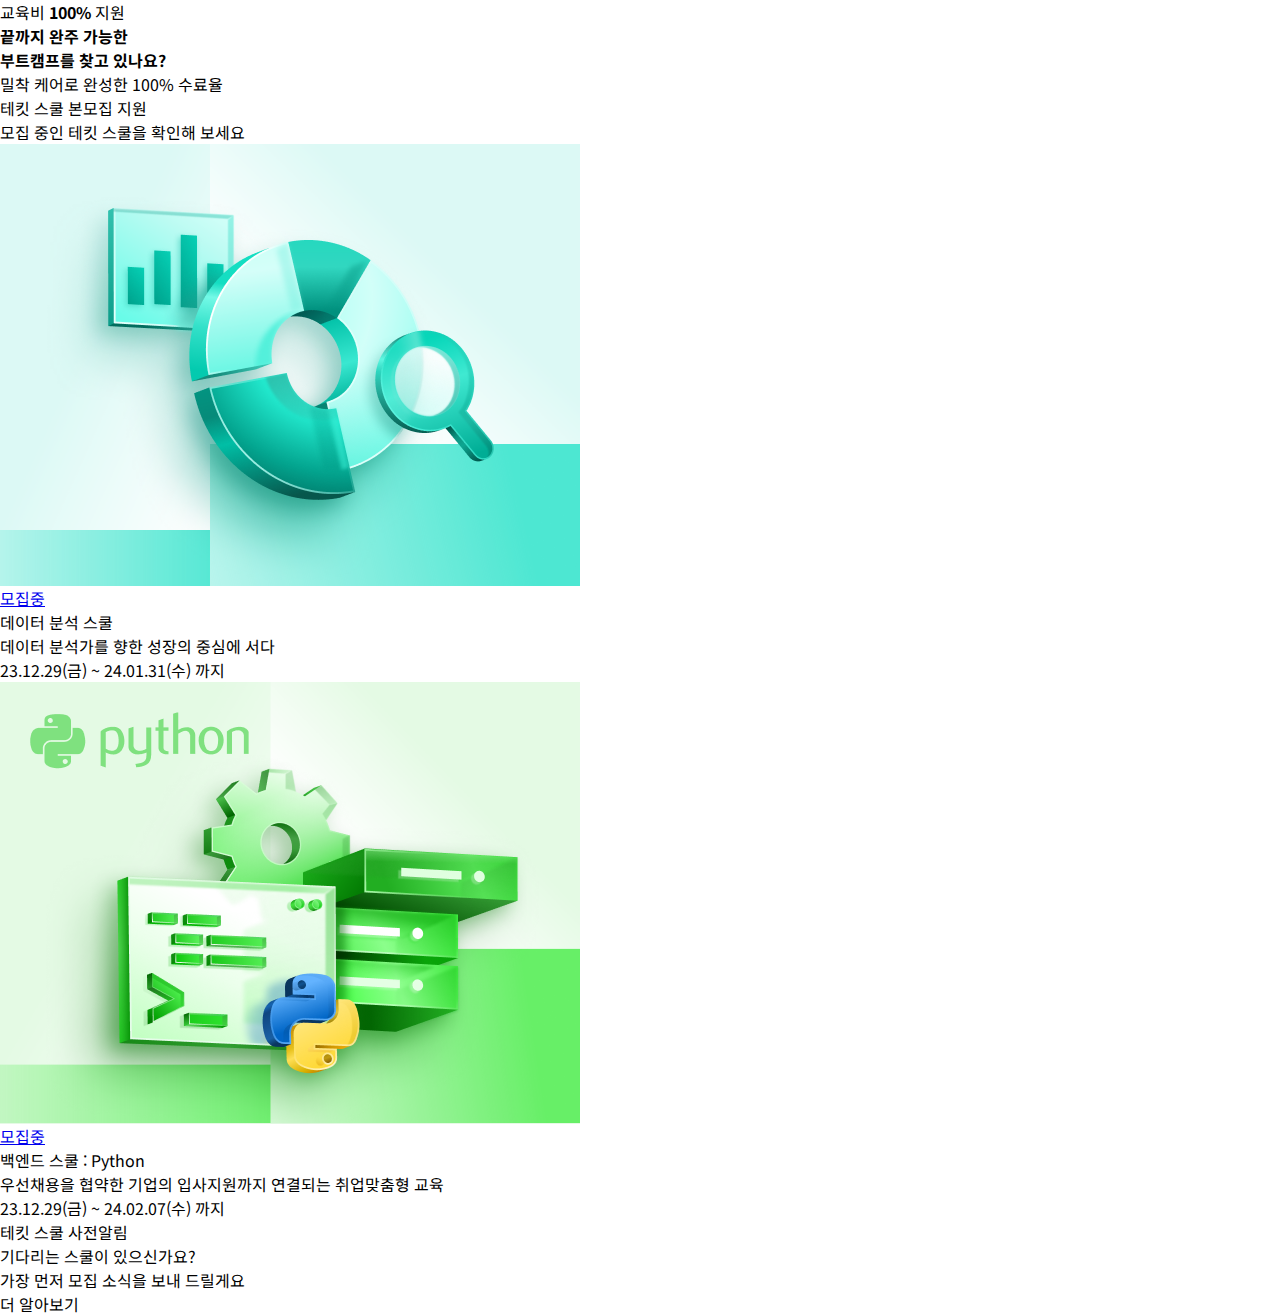
<file: techit_school.html>
<!DOCTYPE html>
<html lang="ko">

<head>
    <meta charset="UTF-8">
    <meta name="viewport" content="width=device-width, initial-scale=1.0">
    <link rel="preconnect" href="https://fonts.googleapis.com">
    <link rel="preconnect" href="https://fonts.gstatic.com" crossorigin>
    <link href="https://fonts.googleapis.com/css2?family=Noto+Sans+KR:wght@300;400;500;700&display=swap"
        rel="stylesheet">
    <title>테킷 스쿨: TECHIT</title>
    <link rel="stylesheet" href="./css/school_style.css">
</head>

<body>

    <header class="header">
        <div class="l_wrapper">
            <div class="header-item">
                <h1 class="header-title">교육비 <strong class="header-point-text type_point_small">100%</strong> 지원 <br>
                    <strong class="header-point-text">끝까지 완주 가능한<br>
                        부트캠프를 찾고 있나요?</strong>
                </h1>
                <p class="header-sub-text">밀착 케어로 완성한 100% 수료율</p>
            </div>
            <!-- header-item -->
        </div>
    </header>

    <main class="main">

        <div class="contents">
            <div class="l_wrapper">
                <div class="contents-item">

                    <div class="contents-header">
                        <p class="content-sub-title">테킷 스쿨 본모집 지원</p>
                        <h2 class="contents-title">모집 중인 테킷 스쿨을 확인해 보세요</h2>
                    </div>
                    <!-- contents-header -->

                    <div class="contents-main">
                        <ul class="l_row card">
                            <li class="l_col l_col_3_12">
                                <div class="card-cover">
                                    <img class="card-cover-src" src="/images/school_img/데이터 분석 스쿨 3기.png" alt="데이터 분석 스쿨">
                                </div>
                                <!-- card-cover -->

                                <div class="card-contents">
                                    <a class="card-tag type_blue" href="#">모집중</a>
                                    <div class="card-title">
                                        <h3>데이터 분석 스쿨</h3>
                                        <p>데이터 분석가를 향한 성장의 중심에 서다</p>
                                    </div>
                                    <p class="card-date">23.12.29(금) ~ 24.01.31(수) 까지</p>
                                </div>
                            </li>

                            <li class="l_col l_col_3_12">
                                <div class="card-cover">
                                    <img class="card-cover-src" src="/images/school_img/백엔드 스쿨 9기 _ Python.png"
                                        alt="백엔드 스쿨 9기 _ Python">
                                </div>
                                <!-- card-cover -->

                                <div class="card-contents">
                                    <a class="card-tag type_blue" href="#">모집중</a>
                                    <div class="card-title">
                                        <h3>백엔드 스쿨 : Python</h3>
                                        <p>우선채용을 협약한 기업의 입사지원까지 연결되는 취업맞춤형 교육</p>
                                    </div>
                                    <p class="card-date">23.12.29(금) ~ 24.02.07(수) 까지</p>
                                </div>
                            </li>

                        </ul>
                        <!-- card -->

                    </div>
                    <!-- contents-main -->
                </div>
                <!-- contents-item -->
            </div>
            <!-- l_wrapper -->
            
            <div class="contents-bnner">
                <div class="l_wrapper">
                    <div class="banner-item">
                        <div class="banner-title">
                            <p class="content-sub-title type_tit_blue">테킷 스쿨 사전알림</p>
                            <h2 class="contents-title type_tit_small">기다리는 스쿨이 있으신가요?<br>가장 먼저 모집 소식을 보내 드릴게요</h2>
                        </div>

                        <button class="banner-more">더 알아보기</button>
                    </div>
                    <!-- bnner-item -->
                </div>
                <!-- l_wrapper -->
            </div>
            <!-- contents-bnner -->
        
        </div>
        <!-- contents -->
    </main>


</body>

</html>
</file>
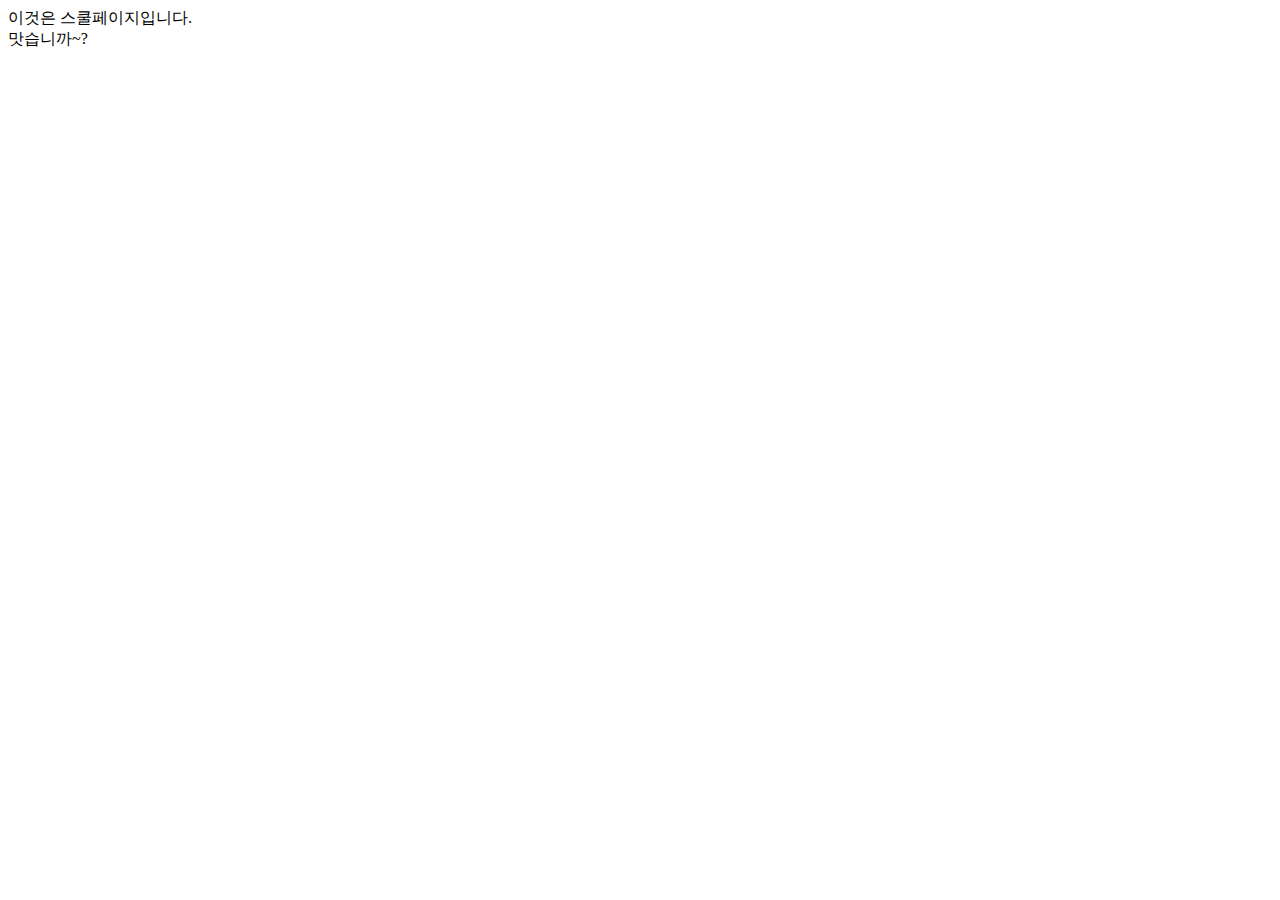
<file: view/school.html>
<!DOCTYPE html>
<html lang="en">
  <head>
    <meta charset="UTF-8" />
    <meta name="viewport" content="width=device-width, initial-scale=1.0" />
    <title>Document</title>
  </head>
  <body>
    <div>이것은 스쿨페이지입니다.</div>
    <div>맛습니까~?</div>
  </body>
</html>
</file>
<file: css/school_style.css>
/* Resets */

body, p, ul {
	margin: unset;
	padding: unset;
}

li {
	list-style-type: none;
}

h1, h2, h3 {
	margin: unset;
	font-size: unset;
	font-weight: unset;
}

img {
    vertical-align: top;
	max-width: 100%;
    height: auto;
}

hr {
    all: unset;
} 

button {
	all: unset;
    cursor: pointer;
}

/* color */
:root {
    --color-primary : #e67800;
    --color-blue: #1D4ED8;
    --color-green: #059669;

    --color-gray-10: #F5F5F5;
    --color-gray-30: #A3A3A3;
    --color-gray-50: #737373;

    --color-black: #222222;
    --color-white: #fff;
}

/* Typograpy */
:root {
    font-family: 'Noto Sans KR', sans-serif;
}

/* Layouts */ 
.l_wrapper {
    width: 1280px;
    margin: 0 auto;
}
</file>
